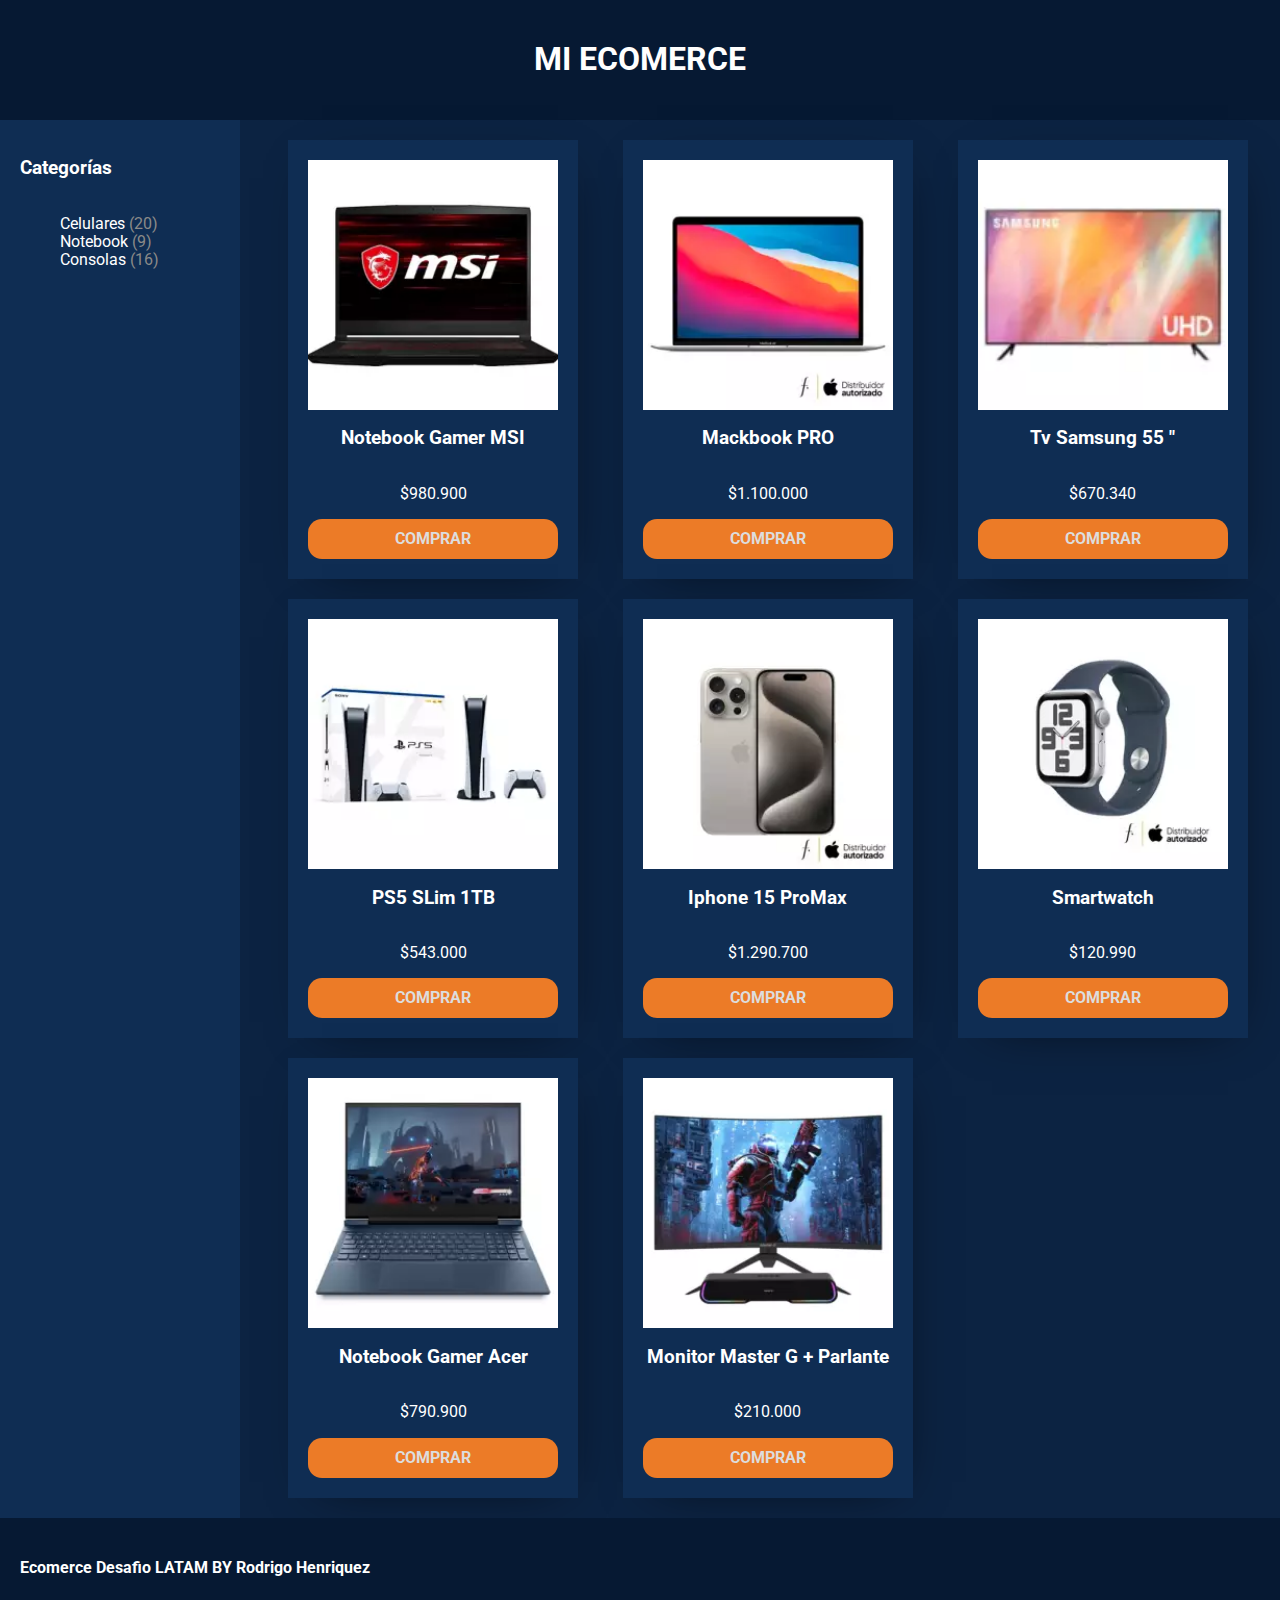
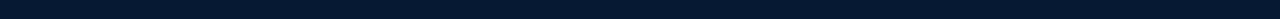
<file: 02 - Layout_de_e-commerce_con_Grid/index.html>
<!DOCTYPE html>
<html lang="es">
<head>
  <meta charset="UTF-8">
  <title>Layout con CSS Grid y áreas</title>
  <link rel="stylesheet" href="assets/style/style.css">
  <link rel="stylesheet" href="assets/style/normalize.css">
</head>
<body>

<div class="container">
  <header class="header">
    <h1>MI ECOMERCE</h1>
  </header>
  
  <aside class="sidebar"> 
    <h3>Categorías</h3>
    <ul>
      <li><a href="#">Celulares <span>(20)</span></a></li>
      <li><a href="#">Notebook <span>(9)</span></a></li>
      <li><a href="#">Consolas <span>(16)</span></a></li>
    </ul>
  </aside>

  <main class="main-grid"> 
    <div class="box"> 
        <img src="./assets/img/126548778.webp" alt="">
        <h3>Notebook Gamer MSI</h3>
        <p>$980.900</p>
        <button class="button">COMPRAR</button>
    </div>
    <div class="box"> 
      <img src="./assets/img/15028804_01.webp" alt="">
      <h3>Mackbook PRO</h3>
      <p>$1.100.000</p>
      <button class="button">COMPRAR</button>
    </div>
    <div class="box"> 
      <img src="./assets/img/16223547_1.webp" alt="">
      <h3>Tv Samsung 55 "</h3>
      <p>$670.340</p>
      <button class="button">COMPRAR</button>
    </div>
    <div class="box"> 
      <img src="./assets/img/16739166_1.webp" alt="">
      <h3>PS5 SLim 1TB</h3>
      <p>$543.000</p>
      <button class="button">COMPRAR</button>
    </div>
    <div class="box"> 
      <img src="./assets/img/16907154_01.webp" alt="">
      <h3>Iphone 15 ProMax</h3>
      <p>$1.290.700</p>
      <button class="button">COMPRAR</button>
    </div>
    <div class="box"> 
      <img src="./assets/img/16920644_01.webp" alt="">
      <h3>Smartwatch</h3>
      <p>$120.990</p>
      <button class="button">COMPRAR</button>
    </div>
    <div class="box"> 
      <img src="./assets/img/16936051_1.webp" alt="">
      <h3>Notebook Gamer Acer</h3>
      <p>$790.900</p>
      <button class="button">COMPRAR</button>
    </div>
    <div class="box"> 
      <img src="./assets/img/gsc_124601049_4054803_1.webp" alt="">
      <h3>Monitor Master G + Parlante</h3>
      <p>$210.000</p>
      <button class="button">COMPRAR</button>
    </div>
  </main>

  <footer class="footer">
    <h4>Ecomerce Desafio LATAM BY Rodrigo Henriquez</h4>
  </footer>
</div>

</body>
</html>
</file>
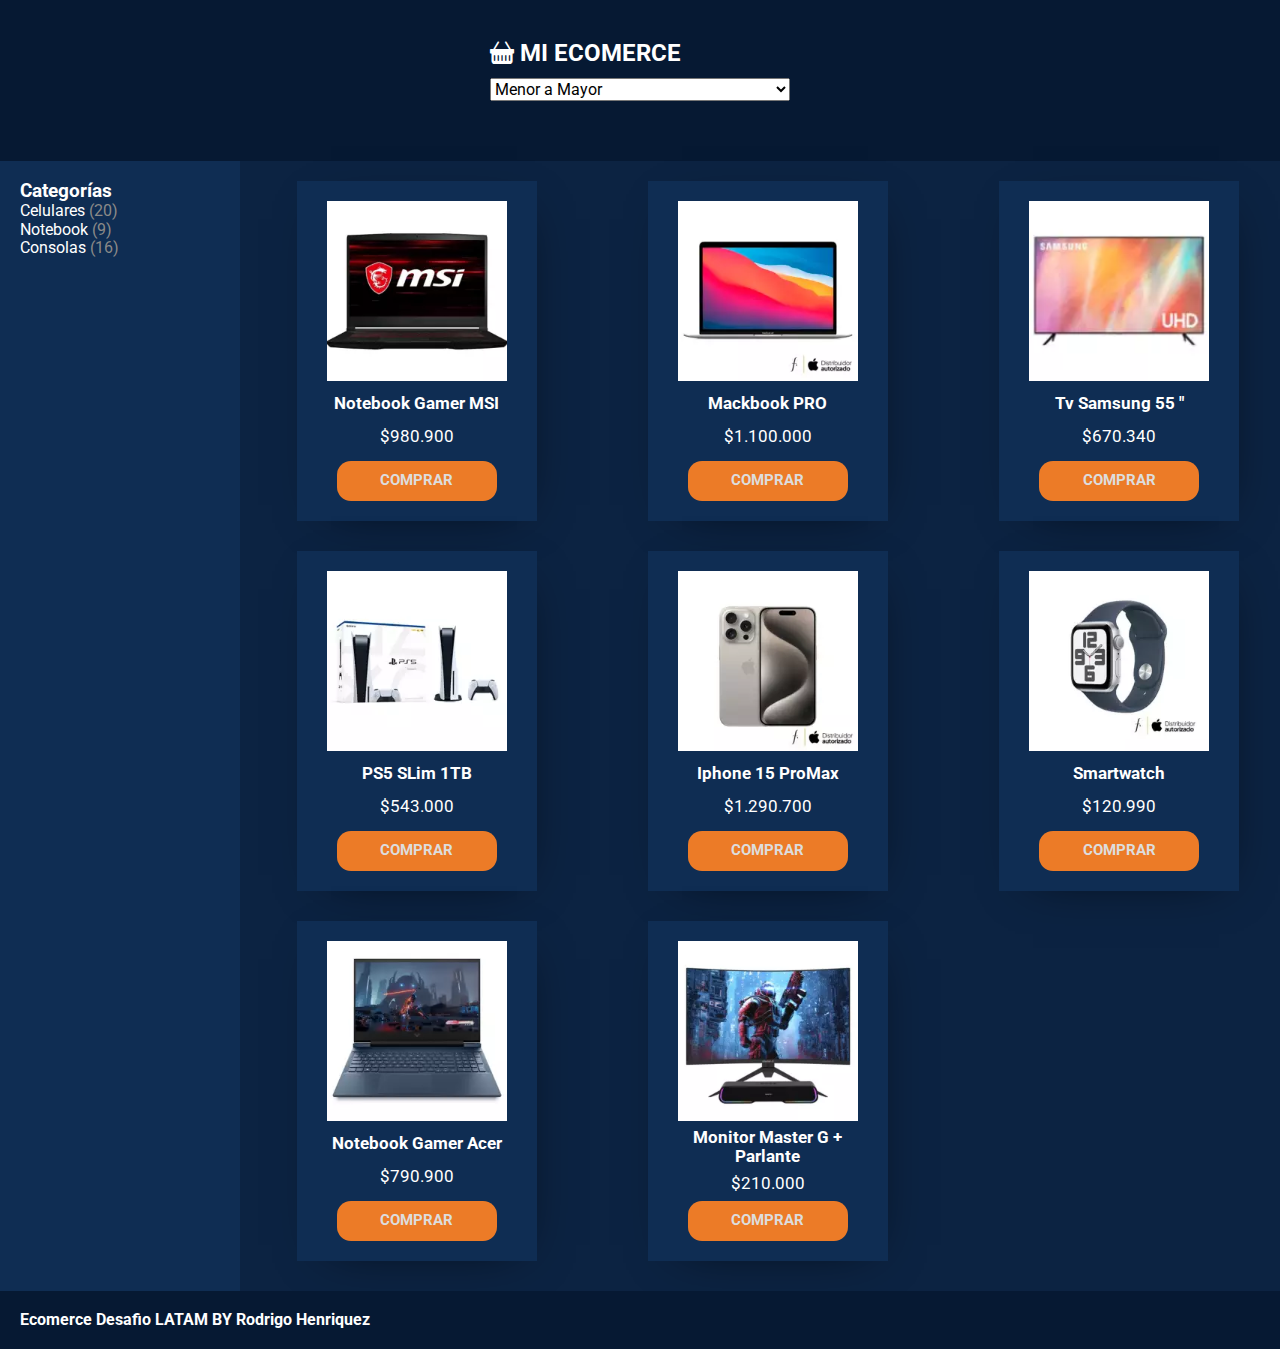
<file: 03 - Layout_Grid_Responsive/index.html>
<!DOCTYPE html>
<html lang="es">
<head>
  <meta charset="UTF-8">
  <title>Layout con CSS Grid y áreas</title>
  <!-- <link rel="stylesheet" href="assets/style/style.css"> -->
  <link rel="stylesheet" href="assets/style/style.css">
  <link rel="stylesheet" href="assets/style/normalize.css">
  <link rel="stylesheet" href="https://cdn.jsdelivr.net/npm/bootstrap-icons@1.11.2/font/bootstrap-icons.min.css">
 
</head>
<body>
<div class="container">
  <header class="header">
    <div class="filter-section">
      <h2><i class="bi bi-basket-fill"></i>
        MI ECOMERCE</h2>
      <select id="price-order">
          <option value="low-to-high">Menor a Mayor</option>
          <option value="high-to-low">Mayor a Menor</option>
      </select>

     
    </div>
    <div class="icons">
      <i class="bi bi-list"></i>
    </div>
  </header>
  
  <aside class="sidebar"> 
    <h3>Categorías</h3>
    <ul>
      <li><a href="#">Celulares <span>(20)</span></a></li>
      <li><a href="#">Notebook <span>(9)</span></a></li>
      <li><a href="#">Consolas <span>(16)</span></a></li>
    </ul>

    
  </aside>

  <main class="main-grid"> 
    <div class="box"> 
        <img src="./assets/img/126548778.webp" alt="">
        <h3>Notebook Gamer MSI</h3>
        <p>$980.900</p>
        <button class="button">COMPRAR</button>
    </div>
    <div class="box"> 
      <img src="./assets/img/15028804_01.webp" alt="">
      <h3>Mackbook PRO</h3>
      <p>$1.100.000</p>
      <button class="button">COMPRAR</button>
    </div>
    <div class="box"> 
      <img src="./assets/img/16223547_1.webp" alt="">
      <h3>Tv Samsung 55 "</h3>
      <p>$670.340</p>
      <button class="button">COMPRAR</button>
    </div>
    <div class="box"> 
      <img src="./assets/img/16739166_1.webp" alt="">
      <h3>PS5 SLim 1TB</h3>
      <p>$543.000</p>
      <button class="button">COMPRAR</button>
    </div>
    <div class="box"> 
      <img src="./assets/img/16907154_01.webp" alt="">
      <h3>Iphone 15 ProMax</h3>
      <p>$1.290.700</p>
      <button class="button">COMPRAR</button>
    </div>
    <div class="box"> 
      <img src="./assets/img/16920644_01.webp" alt="">
      <h3>Smartwatch</h3>
      <p>$120.990</p>
      <button class="button">COMPRAR</button>
    </div>
    <div class="box"> 
      <img src="./assets/img/16936051_1.webp" alt="">
      <h3>Notebook Gamer Acer</h3>
      <p>$790.900</p>
      <button class="button">COMPRAR</button>
    </div>
    <div class="box"> 
      <img src="./assets/img/gsc_124601049_4054803_1.webp" alt="">
      <h3>Monitor Master G + Parlante</h3>
      <p>$210.000</p>
      <button class="button">COMPRAR</button>
    </div>
  </main>
  <footer class="footer">
    <h4>Ecomerce Desafio LATAM BY Rodrigo Henriquez</h4>
  </footer>
</div>

</body>
</html>
</file>
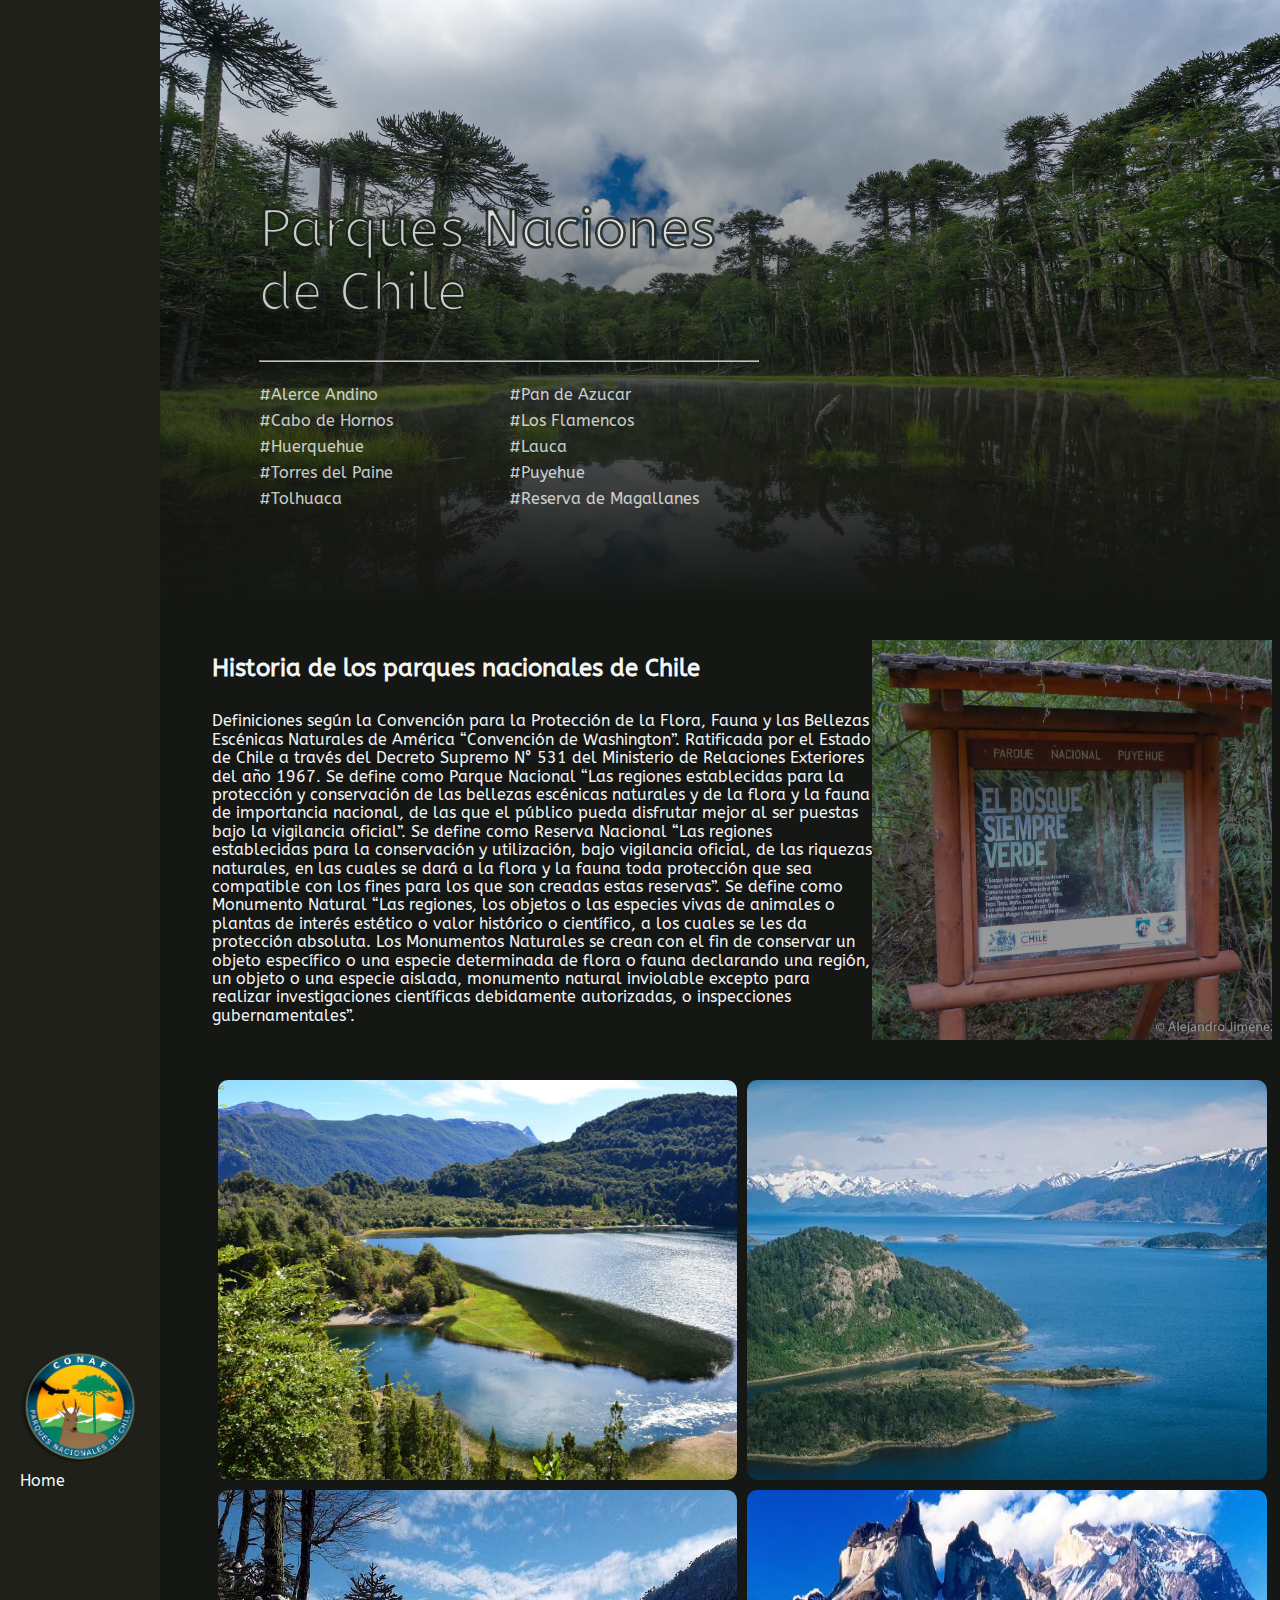
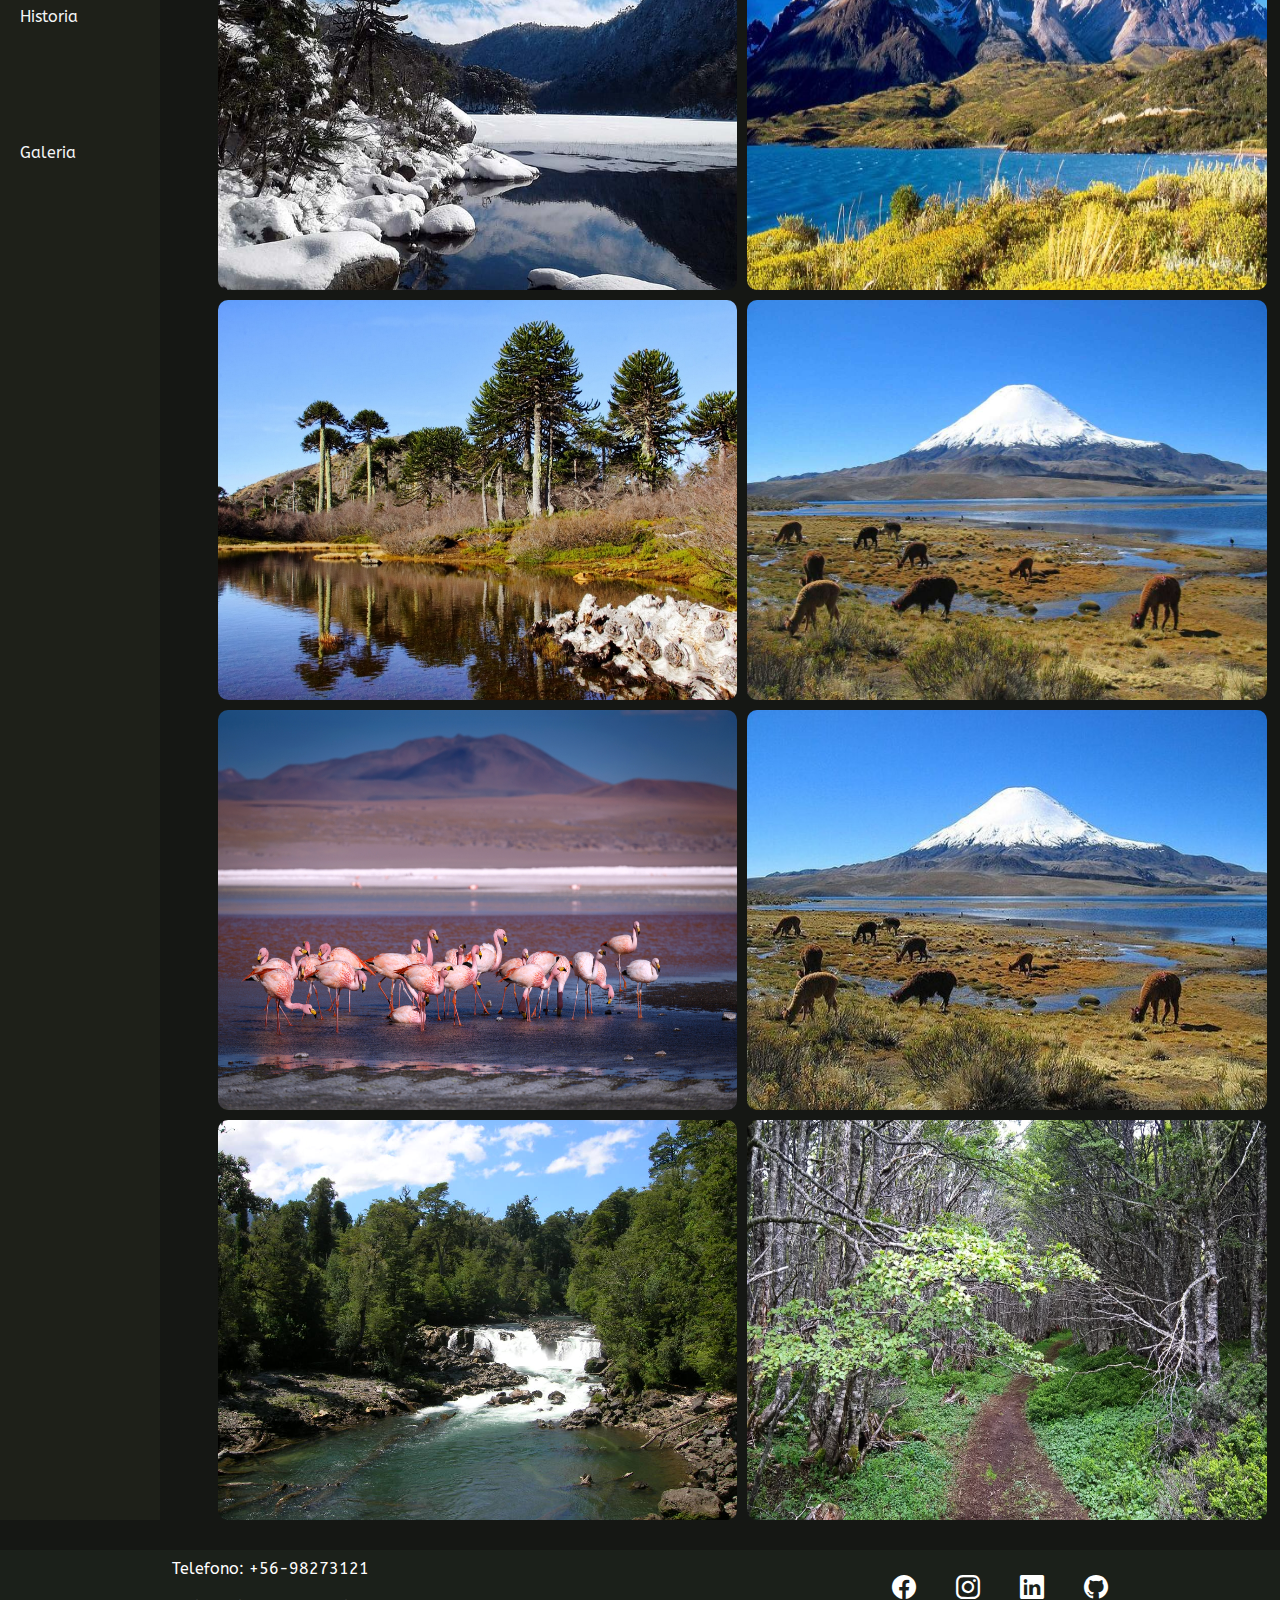
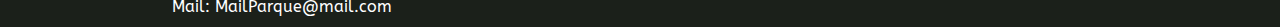
<file: 04-Animaciones_Css/index.html>
<!DOCTYPE html>
<html lang="es">
<head>
    <meta charset="UTF-8">
    <meta name="viewport" content="width=device-width, initial-scale=1.0">
    <link rel="stylesheet" href="./assets/style/normalize.css">
    <link rel="stylesheet" href="./assets/style/style.css">
    <title>Document</title>
</head>
<body>
    <main class="container">
        <!-- NavBar Desktop-->
        <nav class="nav-desktop">
            <div class="logo">
                <img src="./assets/img/logo-conaf-copia.webp" alt="">
            </div>
            <ul>
                <li><a href="#container-web">Home</a></li>
                <li><a href="#history">Historia</a></li> 
                <li><a href="#gallery">Galeria</a></li> 
            </ul>
        </nav>

        <!-- NavBar Mobile-->
        <nav class="nav-mobile">
            <div class="logo-mv">
                <img src="./assets/img/logo-conaf-copia.webp" alt="">
            </div>
            <ul>
                <li><a href="#container-web">Home</a></li>
                <li><a href="#history">Historia</a></li> 
                <li><a href="#gallery">Galeria</a></li> 
            </ul>
        </nav>
    
        <div class="container-web" id="container-web">
            <!-- Banner -->
            <section class="banner">
                <div class="banner-img" id="imagen1"></div>
                <div class="banner-contain">
                    <div class="banner-text">
                        <h1>Parques Naciones de Chile</h1> 
                        <hr>
                        <div class="list-park1">
                            <p>#Alerce Andino</p>
                            <p>#Pan de Azucar</p>
                            <p>#Cabo de Hornos</p>
                            <p>#Los Flamencos</p>
                            <p>#Huerquehue</p>
                            <p>#Lauca</p>
                            <p>#Torres del Paine</p>
                            <p>#Puyehue</p>
                            <p>#Tolhuaca</p>
                            <p>#Reserva de Magallanes</p>
                        </div>
                    </div>
                </div>
            </section>
    
            <!-- Historia -->
            <section class="history" id = "history"">
                <div class="description">
                    <h2>Historia de los parques nacionales de Chile</h2>
                    <p>
                        Definiciones según la Convención para la Protección de la Flora, Fauna y las Bellezas Escénicas Naturales
                        de América “Convención de Washington”. Ratificada por el Estado de Chile a través del Decreto Supremo
                        N° 531 del Ministerio de Relaciones Exteriores del año 1967.
                        Se define como Parque Nacional “Las regiones establecidas para la protección y conservación 
                        de las bellezas escénicas naturales y de la flora y la fauna de importancia nacional, 
                        de las que el público pueda disfrutar mejor al ser puestas bajo la vigilancia oficial”.
                        Se define como Reserva Nacional “Las regiones establecidas para la conservación y utilización, 
                        bajo vigilancia oficial, de las riquezas naturales, en las cuales se dará a la flora y la 
                        fauna toda protección que sea compatible con los fines para los que son creadas estas reservas”.
                        Se define como Monumento Natural “Las regiones, los objetos o las especies vivas de animales o 
                        plantas de interés estético o valor histórico o científico, a los cuales se les da protección absoluta. 
                        Los Monumentos Naturales se crean con el fin de conservar un objeto específico o una especie determinada 
                        de flora o fauna declarando una región, un objeto o una especie aislada, monumento natural inviolable 
                        excepto para realizar investigaciones científicas debidamente autorizadas, o inspecciones gubernamentales”.
                    </p>
                </div>
                <div class="img-description"></div>
            </section>

            <!-- Galeria de imagenes -->

            <section class="gallery" id = "gallery">

                <div class="card-gallery">
                    <img src="./assets/img/Gallery/Alerce-Andino.jpg" alt="Alerce Andino">
                    <div class="description-gallery">
                        <h3>Alerce Andino</h3>
                        <p>
                            El Parque Nacional Alerce Andino forma parte de la Reserva de la Biósfera
                            Bosques Templados Lluviosos de Los Andes Australes.
                            La formación vegetal predominante es el bosque constituido por los tipos 
                            forestales alerce, siempreverde, coigüe de Magallanes y lenga.
                        <p><i class="bi bi-geo-alt-fill"></i> Region de los lagos</p>
                    </div>
                </div>

                <div class="card-gallery">
                    <img src="./assets/img/Gallery/Reserva-Cabo-de-Hornos.webp" alt="Cabo de Hornos">
                    <div class="description-gallery">
                        <h3>Cabo de Hornos</h3>
                        <p>
                            La unidad destaca por la protección de las especies de fauna como la foca leopardo,
                            delfines, ballenas, lobos marinos, chungungo, foca elefante, delfín austral
                            y delfín chileno. Entre las aves están la gaviota dominicana y petrel gigante. 
                            En cuanto a flora está el coigüe de Magallanes, canelo, leñadura y ñirre.
                        </p>
                        <p><i class="bi bi-geo-alt-fill"></i> Región de Magallanes </p>
                    </div>
                </div>

                <div class="card-gallery">
                    <img src="./assets/img/Gallery/parque-huerquehue.jpg" alt="Huerquehue">
                    <div class="description-gallery">
                        <h3>Huerquehue</h3>
                        <p>
                            La unidad destaca por la protección de las especies de fauna
                            como el ratón topo valdiviano,el choroy, lagarto matuasto y 
                            ranita de Darwin. En lo que a flora se refiere, está la araucaria.
                        </p>
                        <p><i class="bi bi-geo-alt-fill"></i>Región de la Araucanía</p>
                    </div>
                </div>

                <div class="card-gallery">
                    <img src="./assets/img/Gallery/torres-del-paine.jpg" alt="Torres del paine">
                    <div class="description-gallery">
                        <h3>Torres del paine</h3>
                        <p>
                            La unidad destaca por la protección de las especies de fauna
                            como ñandú, blanquillo, lechuza. En cuanto a los mamíferos, 
                            algunas de las 25 especies presentes en el parque está el puma, 
                            chingue, zorro colorado, además de distintas clases de reptiles (6), 
                            anfibios (3) y peces (6). En cuanto a flora hay 274 especies de plantas
                            clasificadas en: estepa patagónica, matorral preandino, bosque magallánico
                            (predomina la lenga) y desierto andino.
                        </p>
                        <p><i class="bi bi-geo-alt-fill"></i> Región de Magallanes</p>
                    </div>
                </div>

                <div class="card-gallery">
                    <img src="./assets/img/Gallery/parque-tolhuaca.jpeg" alt="tolhuaca">
                    <div class="description-gallery">
                        <h3>Tolhuaca</h3>
                        <p>
                            La unidad destaca por la protección de las especies de fauna
                            como la güiña, halcón peregrino, lagarto verde y sapito de cuatro ojos.
                            En cuanto a flora, se encuentra: la araucaria, ciprés de la cordillera y guindo santo.
                        </p>display: block;
                        <p><i class="bi bi-geo-alt-fill"></i>Región de la Araucanía</p>
                    </div>
                </div>

                <div class="card-gallery">
                    <img src="./assets/img/Gallery/Pan-de-azucar.jpeg" alt="pan de azucar">
                    <div class="description-gallery">
                        <h3>Titulo</h3>
                        <p>
                            La particularidad de este parque es que posee ambientes marinos y terrestres,
                            por lo que la fauna es diversa y abundante. Entre los animales marinos, se puede 
                            citar el chungungo o nutria de mar, y el lobo de un pelo. En el ambiente costero, 
                            existe además gran cantidad de aves, tales como gaviotas, gaviotines, pelícanos, 
                            cormoranes, chorlitos, playeros y pilpilenes
                        </p>
                        <p><i class="bi bi-geo-alt-fill"></i>Región de Antofagasta</p>
                    </div>
                </div>

                <div class="card-gallery">
                    <img src="./assets/img/Gallery/reserva_flamencos.jpg" alt="reserva los Flamencos">
                    <div class="description-gallery">
                        <h3>Los Flamencos</h3>
                        <p>
                            Esta reserva destaca por la protección de las especies
                            de fauna como el tuco tuco de la puna, 
                            zorro culpeo, puma, vicuña y guanaco. 
                            En lo que a flora se refiere el tamarugo y el algarrobo, 
                            están en estado de conservación vulnerable.
                        </p>
                        <p><i class="bi bi-geo-alt-fill"></i>Región de Antofagasta</p>
                    </div>
                </div>

                <div class="card-gallery">
                    <img src="./assets/img/Gallery/parque-lauca.jpg" alt="lauca">
                    <div class="description-gallery">
                        <h3>Lauca</h3>
                        <p>
                            La principal flora que se encuentra corresponde a algunas gramíneas
                            como la Festuca orthophylla, Deyeuxia breviaristata, Pycnophyllum 
                            molle, otras especies arbustivas como Parestrephia quadrangularis, 
                            P. lucida, Adesmia leucopogon, Astragalus arequipensis y varias especies 
                            del genero Senecio. En áreas donde el escurrimiento superficial es 
                            constante y el suelo se encuentra saturado, surgen los bofedales, 
                            que incluye un complejo florístico
                        </p>
                        <p><i class="bi bi-geo-alt-fill"></i> Región de Arica y Parinacota.</p>
                    </div>
                </div>

                <div class="card-gallery">
                    <img src="./assets/img/Gallery/parque-puyehue.jpg" alt="puyehue">
                    <div class="description-gallery">
                        <h3>Puyehue</h3>
                        <p>
                            La formación dominante es el bosque húmedo siempreverde,
                            originado por las altas precipitaciones de la zona. 
                            Este bosque de exuberante desarrollo está compuesto por 
                            varios estratos y una rica composición de especies. 
                            En los lugares más bajos se encuentra el bosque de ulmo
                            y coihue acompañado de olivillo y tineo.
                        </p>
                        <p><i class="bi bi-geo-alt-fill"></i> Insertar Region</p>
                    </div>
                </div>

                <div class="card-gallery">
                    <img src="./assets/img/Gallery/reserva-nacional-magallanes-.webp" alt="magallanes">
                    <div class="description-gallery">
                        <h3>Magallanes</h3>
                        <p>
                            La Reserva nacional Magallanes, es una reserva forestal e hídrica
                            ubicada al poniente de la ciudad de Punta Arenas creada en 
                            al año 1932, y es administrada por Conaf
                        </p>
                        <p><i class="bi bi-geo-alt-fill"></i>Región de Magallanes</p>
                    </div>
                </div>
            </section>
        </div>
    </main>

    <footer>
        <div class="contain-footer">
            <div class="contact">
                <div class="phone"><p>Telefono: +56-98273121</p></div>
                <div class="mail"> <p>Mail: MailParque@mail.com</p></div>
            </div>
            <div class="rss">
                <div class="fb">
                    <a href="https://www.facebook.com/"></a>
                    <i class="bi bi-facebook"></i>
                </div>
                <div class="instagram">
                    <a href="https://www.instagram.com/"></a>
                    <i class="bi bi-instagram"></i>
                </div>
                <div class="linkedin">
                    <i class="bi bi-linkedin"></i>
                </div>
                <div class="github">
                    <a href="https://github.com/Rhenriquez94/"></a>
                    <i class="bi bi-github"></i>
                </div>
            </div>
        </div>
     </footer>
</body>
</html>
</file>
<file: 02 - Layout_de_e-commerce_con_Grid/assets/style/style.css>
@import url('https://fonts.googleapis.com/css2?family=Roboto:wght@300;700&display=swap');

html{
    background-color: #0c2342;
    font-family: 'Roboto', sans-serif;
}
  
.container {
    display: grid;
    grid-template-areas:
      "header header"
      "sidebar main-grid"
      "footer footer";
    grid-template-rows: auto 1fr auto;
    grid-template-columns: 20% 80%; 
    height: 100vh;
}
 
.header {
    display: flex;
    justify-content: center;
    grid-area: header;
    background-color: #061933;
    color: white;
    padding: 20px;
}
  
.sidebar {
    background-color:#0f2d53;
    display: flex;
    flex-direction: column;
    grid-area: sidebar;
    padding: 20px;
    width: 200px;
    text-decoration: none; 
}

ul, ol {
    list-style: none; 
}

h3{
    color: white;
}

span{
    color: rgb(139, 138, 136);
}

.sidebar :hover, a{
    text-decoration: none; 
    color: #ec7b27;
}

.sidebar li, a{
    text-decoration: none; 
    color: white;
}
  
.main-grid {
    grid-area: main-grid;
    display: grid;
    grid-template-columns: repeat(3, 1fr); /* Tres columnas en main-grid */
    gap: 20px;
    padding: 20px;
    align-items: center;
    justify-items: center;
}

.box{
    display: flex;
    flex-direction: column;
    justify-content: space-between;
    background-color: #ddd;
    padding: 20px;
    text-align: center;
    align-items: center;
    justify-items: center;
    background-color:#0f2d53;
    box-shadow: 7px 11px 49px -27px rgba(0,0,0,0.75); 
}

.box img{
    width: 250px;
    height: 250px;
  }

.box h3, p{
    color: white;
}

.button{
    height: 40px;
    width: 250px;
    background: #ec7b27;
    border-radius: 14px;
    color: #ddd;
    font-weight: bold;
    border: none; 
}
  
.button:hover{
    height: 40px;
    width: 250px;
    background: #1a55a1;
    border-radius: 14px;
    border: none; 
    cursor: pointer;
}

.footer {
    grid-area: footer;
    background-color: #061933;
    color: white;
    padding: 20px;
}
</file>
<file: 03 - Layout_Grid_Responsive/assets/style/style.css>
@import url('https://fonts.googleapis.com/css2?family=Roboto:wght@300;700&display=swap');

*{
    margin: 0px;
    padding: 0px;
}

html{
    background-color: #0c2342;
    font-family: 'Roboto', sans-serif;
}
  
.container {
    display: grid;
    grid-template-areas:
      "header"
      "main-grid"
      "footer" ;
    grid-template-rows: auto auto 1fr auto;
    grid-template-columns: 100%;
    height: auto;
}

.header {
    display: flex;
    justify-content:space-between;
    grid-area: header;
    background-color: #061933;
    color: white;
    padding: 20px; 
}

.icons{
    font-size: 90px;
}



.filter-section {
 
    padding: 20px;
    border-radius: 5px;
    margin-bottom: 20px;
}

.filter-section h2 {
    margin-bottom: 10px;
    font-size: 1.5em;
}

.filter-section label {
    display: block;
    margin-bottom: 5px;
}

.filter-section select {
   
    width: 300px;
}



.sidebar {
    display: none;
}




ul, ol {
    list-style: none; 
}

h3{
    color: white;
}

span{
    color: rgb(139, 138, 136);
}

.sidebar :hover, a{
    text-decoration: none; 
    color: #ec7b27;
}

.sidebar li, a{
    text-decoration: none; 
    color: white;
}

.main-grid {
    grid-area: main-grid;
    display: grid;
    grid-template-columns: 1fr;
    justify-items: center;
    gap:30px;
    margin-top: 20px;
}

.box {
    display: flex;
    flex-direction: column;
    justify-content: space-between;
    background-color: #ddd;
    padding: 20px;
    width: 500px;
    height: 700px;
    text-align: center;
    align-items: center;
    justify-items: center;
    background-color:#0f2d53;
    box-shadow: 7px 11px 49px -27px rgba(0,0,0,0.75); 
}

.box img{
    width: 380px;
    height: 300px;
}

.box h3, p{
    color: white;
    font-size: 36px
}

.button{
    height: 80px;
    width: 335px;
    font-size: 30px;
    background: #ec7b27;
    border-radius: 14px;
    color: #ddd;
    font-weight: bold;
    border: none; 
}
  
.button:hover{
    background: #1a55a1;
    cursor: pointer;
}

.footer {
    grid-area: footer;
    background-color: #061933;
    color: white;
    padding: 20px;
    margin-top: 30px;
}




@media (min-width: 991px){
    .container {
        display: grid;
        grid-template-areas:
          "header header"
          "sidebar main-grid"
          "footer footer";
        grid-template-rows: auto 1fr auto;
        grid-template-columns: 20% 80%; 
        height: auto;
    }
     
    .header {
        grid-area: header;
    }


    
    .header {
        display: flex;
        justify-content:center;
    }

    .icons{
        display: none;
    }
      
    .sidebar {
        display: flex;
        flex-direction: column;
        grid-area: sidebar;
        padding: 20px;
        width: 200px;
        text-decoration: none; 
        background-color: #0f2d53;
        min-height: 100%;
    }
    .main-grid {
        grid-area: main-grid;
        display: grid;
        grid-template-columns: repeat(3, 1fr); 
        justify-items: center;
        margin-top: 20px;
    }    
    
    .box{
        display: flex;
        flex-direction: column;
        background-color: #ddd;
        height: 300px;
        width: 200px;
        background-color:#0f2d53;
    }
        
    .box img{
        width: 180px;
        height: 180px;
    }
        
    .box h3, p{
        color: white;
        font-size: 17px;
    }
        
    .button{
        height: 40px;
        width: 160px;
        font-size: 15px;
    }
   
    .footer {
        grid-area: footer;
    }   
}
</file>
<file: 04-Animaciones_Css/assets/style/style.css>
@import url('https://fonts.googleapis.com/css2?family=ABeeZee&display=swap');
@import url("https://cdn.jsdelivr.net/npm/bootstrap-icons@1.11.2/font/bootstrap-icons.min.css");

:root{
    --primary-color:#151714;
    --secondc-olor:#1b201a;
    --navbar-color:#1e2019;
    --font-color:#f3f5f5;
}

*{
    padding: 0px;
    margin: 0px;
    font-family: 'ABeeZee', sans-serif;
}

body{
    background-color: var(--primary-color);
}

.container{
    display: flex;
    flex-direction: row;
}

.container-web{
    display: flex;
    flex-direction: column;
    align-items: center;
    min-width:91%;
}

h1{
    font-size: 55px;
    color: #f3f5f5;
    -webkit-text-stroke: 1px var(--secondc-olor);  
}

h2{
    margin-bottom: 30px;
    color: var(--font-color);
}

h3{
    font-size: 30px;
    color: var(--font-color);
}

/* Navbar */
.nav-desktop {
    display: flex;
    flex-direction: column;
    padding: 20px;
    width: 130px;
    background:var(--navbar-color);
    min-height: 100vh;
    justify-content: center;
}

.nav-mobile{
    display: none;
}

ul {
    display: flex;
    flex-direction: column;
    justify-content: space-between;
    height: 300px;
    list-style: none; 
}
  
li {
    margin-bottom: 10px;
}
  
a {
    text-decoration: none;
    color: var(--font-color);
}
  
a:hover {
    color: #555;
    font-weight: bold;
}

.logo img{
    height: 120px;
    width: 120px;
}

/*imagen Banner */
.banner {
    width: 100%;
    height: 600px; 
    position: relative;
    overflow: hidden;
}
  
.banner-img {
    width: 100%;
    height: 100%;
    background-size: cover;
    background-position: center;
    position: absolute;
}
  
#imagen1 {
    background-image:linear-gradient(to bottom, rgba(21, 23, 20, 0), rgba(21, 23, 20, 1.0)), 
                     url('../img/banner-1.jpg');
}

.banner-contain{
    position: absolute;
    top: 60%; 
    left: 30%; 
    transform: translate(-50%, -50%);
    color: var(--font-color);
    height: 400px;
    width: 500px;
    opacity: 0.8;
}

.list-park1{
    display: grid;
    grid-template-columns: 1fr 1fr;
   margin-top: 20px;
}

.list-park1 p{
    line-height: 26px;
}

/* Seccion Historia */
.history{
    display: grid;
    grid-template-columns: 1fr 1fr;
    justify-content: center;
    align-items: center;
    align-content: center;
    justify-items: center;
    padding: 40px;
    width: 90%;   
}

.description{
    width: 660px;
}

.description p{
    color: var(--font-color);
}

.img-description{
    background-image: url(../img/cuidados.jpg);
    background-size: cover;
    background-position: center;
    height: 400px;
    width: 400px;
    align-items: center;
    opacity: 0.6;
}

/* Galeria de imagenes */
.gallery{
    display: grid;
    grid-template-columns: repeat(auto-fill, minmax(400px, 1fr));
    gap:  10px;
    margin: auto;
    width: 90%;
}

.card-gallery{
    position: relative;
    height: 400px;
    border-radius: 10px;
    overflow: hidden;
}

.card-gallery img{
    height: 100%;
    width: 100%;
}

.card-gallery .description-gallery {
    display: flex;
    justify-content: center;
    align-items: center;
    flex-direction: column;
    justify-content: space-around;
    position: absolute;
    top: 0;
    left: 0;
    width: 100%;
    height: 100%;
    background-color: rgba(0, 0, 0, 0.8); 
    opacity: 0;
    transition: opacity 0.8s ease;
}
  
.card-gallery:hover .description-gallery{
    opacity: 1; 
    transform: translateY(1); 
    cursor: pointer;
}
  
.card-gallery .description-gallery p {
    color: white;
    text-align: center;
    padding-left: 50px;
    padding-right: 50px;
}

/* footer */

footer {
    display: flex;
    padding: 10px;
    height: auto;
    margin-top: 30px;
    background: var(--secondc-olor);
    
}
  
.contain-footer {
    max-width: 1200px; 
    margin: 0 auto; 
    display: flex;
    justify-content: space-between; 
    align-items: center; 
    gap:500px;
}
  
.contact {
    color: white;
}
  
.rss {
    display: flex;
    gap: 40px; 
    color: white;
}

.rss i {
    color: white;
}

.fb i:hover,
.instagram i:hover,
.linkedin i:hover,
.github i:hover{
    color: #333;
    cursor: pointer;
}
  
.bi {
    font-size: 24px; 
    color: #333; 
}

.phone{
    padding-bottom: 20px;
}

/* MEDIA QUIERY */

@media (max-width: 768px) {
    .container{
        display: flex;
        flex-direction: column;
    }

    .nav-desktop {
        display: none;
    }

    .nav-mobile{
        display: flex;
        flex-direction: column;
        height: 100px;
    }

    .nav-mobile ul {
        display: flex;
        flex-direction: row;
        justify-content: space-around;
        align-items: flex-end;
    }

    .logo-mv img{
        height: 70px;
        width: 70px;
    }
  
    footer {
        display: block;
    }
    .contain-footer {
        display: flex;
        flex-direction: column;
        align-items: center;
        text-align: center;
        gap: 20px;
    }

    .rss {
        margin-top: 10px;
        gap: 20px;
    }

    /* Ajustes para la sección de historia */
    .history {
        grid-template-columns: 1fr;
        padding: 20px;
    }

    .description,
    .img-description {
        width: 100%;
        height: auto;
    }

    /* Ajustes para la galería de imágenes */
    .gallery {
        display: grid;
        grid-template-columns: 1fr;
    }

    .card-gallery {
        margin-bottom: 20px;
        height: 350px;
    }

    .card-gallery img {
        width: 100%;
    }

    .card-gallery .description-gallery p {
        padding: 10px;
    }

    /* Ajustes para el contenido del banner */
    .banner-contain {
        top: 50%;
        left: 50%;
        transform: translate(-50%, -50%);
        width: 80%;
        text-align: center;
        height: auto;
    }

    /* Ajustes para el título */
    h1 {
        font-size: 40px;
    }
}
</file>
